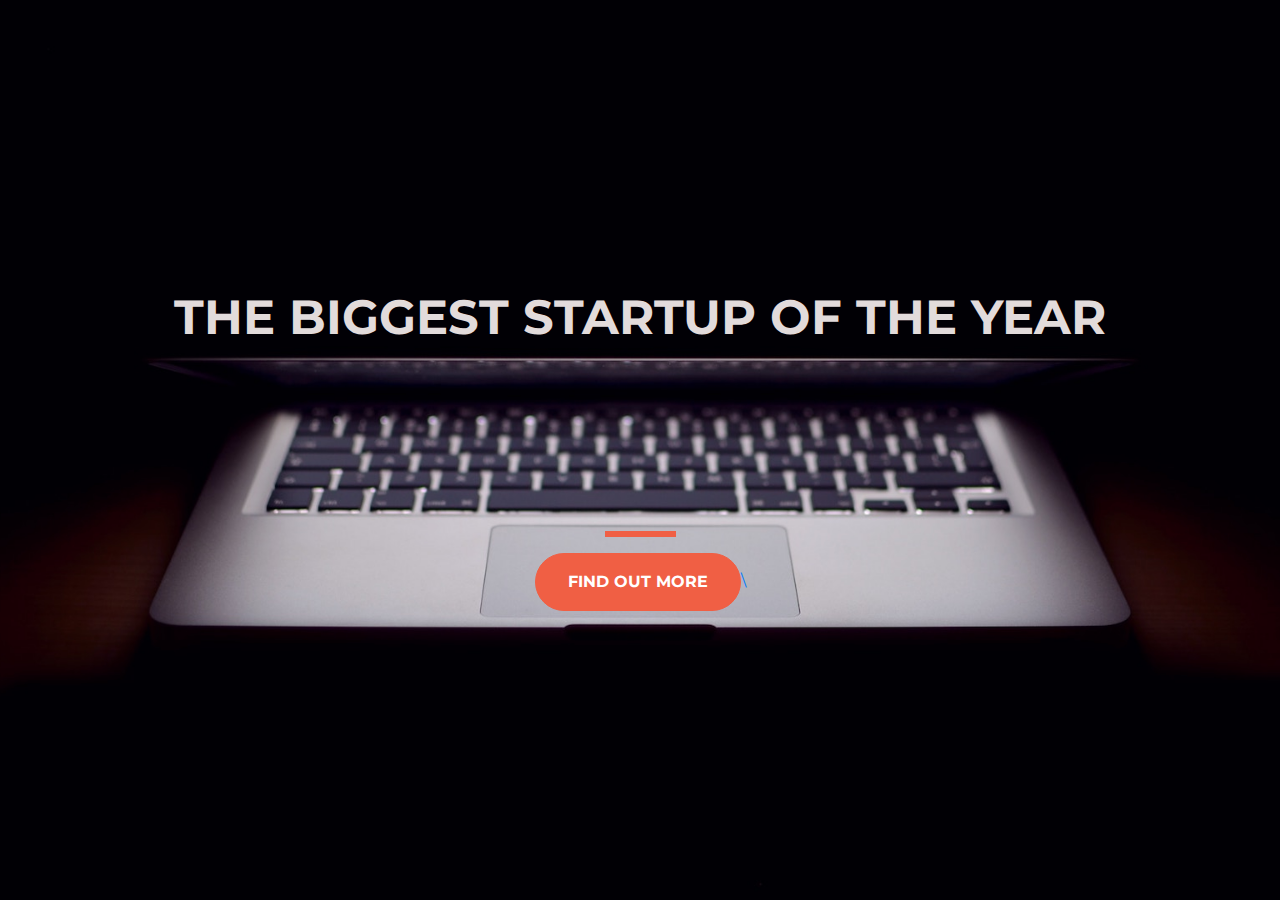
<file: index.html>
<!DOCTYPE html>
<html lang="en">
  <head>
    <title>Startup</title>
    <meta charset="utf-8">
    <meta name="viewport" content="width=device-width, initial-scale=1, shrink-to-fit=no">

    <!-- Google Fonts -->
    <link href="https://fonts.googleapis.com/css?family=Montserrat" rel="stylesheet">

    <!-- Bootstrap CSS from a CDN. This way you don't have to include the bootstrap file yourself -->
    <link rel="stylesheet" href="https://stackpath.bootstrapcdn.com/bootstrap/4.3.1/css/bootstrap.min.css" integrity="sha384-ggOyR0iXCbMQv3Xipma34MD+dH/1fQ784/j6cY/iJTQUOhcWr7x9JvoRxT2MZw1T" crossorigin="anonymous">
    
    <!-- Your own stylesheet -->
    <link rel="stylesheet" type="text/css" href="style.css">
  </head>
  <body>
    <div class="container d-flex align-items-center">
      <div class="row">
        <header class="text-center col-12">
          <h1 class="text-uppercase" ><strong> the biggest startup of the year </strong></h1>
        </header>

        <div class="buffer col-12"></div>

        <section class="text-center col-12">
          <hr>
          
          <a href="home.html">
            <button class="text-uppercase btn btn-danger btn-xl">find out more</button>\
          </a>
          
        </section>
      </div>
    </div>
  </body>
</html>
</file>
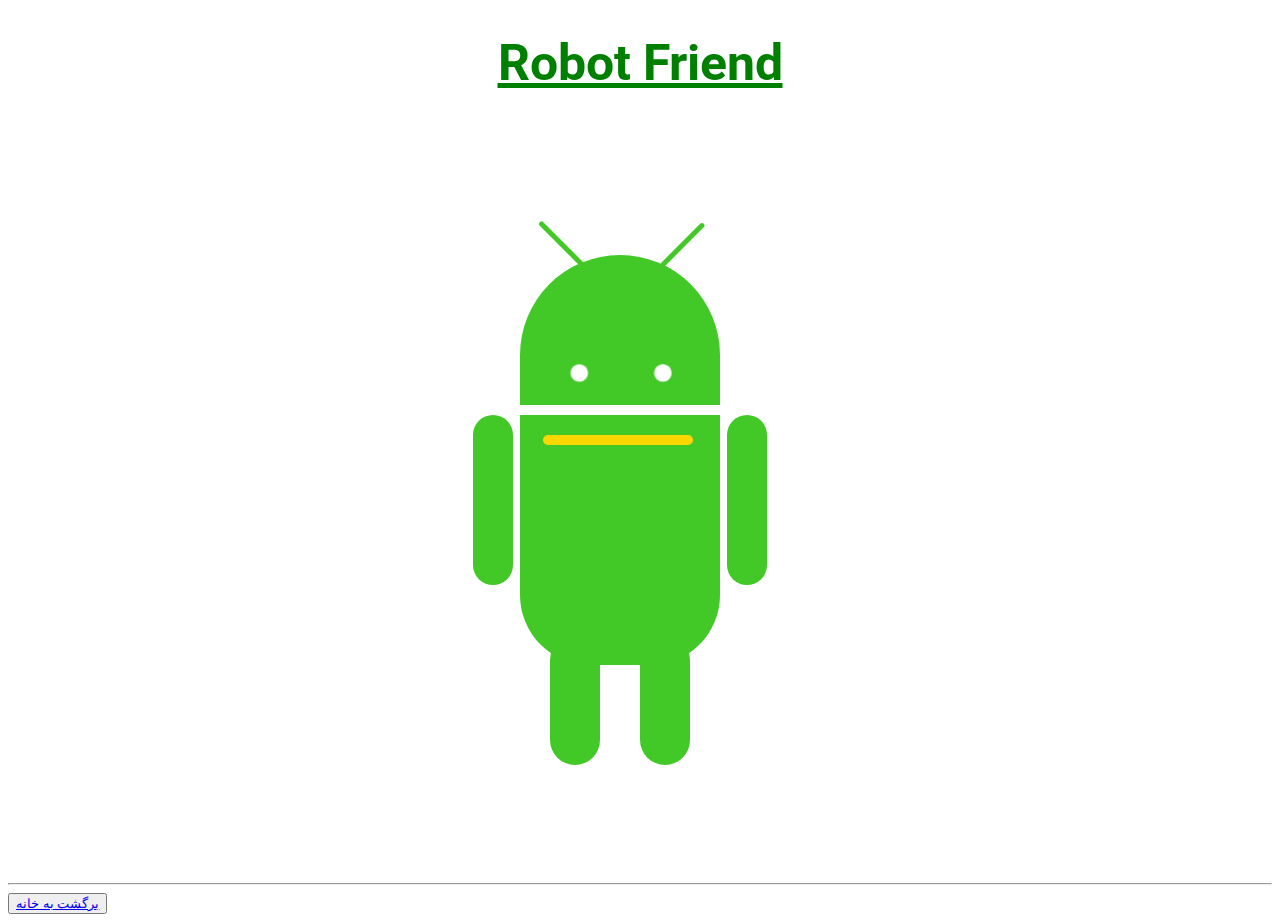
<file: android.html>
<!DOCTYPE html>
<html lang="en">
<head>
    <meta charset="UTF-8">
    <meta http-equiv="X-UA-Compatible" content="IE=edge">
    <meta name="viewport" content="width=device-width, initial-scale=1.0">
    <title>robot friend</title>
    <link rel="stylesheet" href="roboandroid.css">
    <link rel="preconnect" href="https://fonts.googleapis.com">
    <link rel="preconnect" href="https://fonts.gstatic.com" crossorigin>
    <link href="https://fonts.googleapis.com/css2?family=Gulzar&family=Noto+Nastaliq+Urdu:wght@500&family=Roboto:ital,wght@1,300;1,500&display=swap" rel="stylesheet">
</head>
<body>
    <h1>Robot Friend</h1>
    <div class="robot">
        <div class="android">
            <div class="shakhak">
                <div class="right-shakhak"></div>
                <div class="left-shakhak"></div>
            </div>
            <div class="head">
                <div class="eyes">
                    <div class="right-eye"></div>
                    <div class="left-eye"></div>
                </div>
            </div>
            <div class="upper-body">
                <div class="body">
                    <div class="smile"></div>
                </div>
                <div class="arm">
                    <div class="right-arm"></div>
                    <div class="left-arm"></div>
                </div>
            </div>
            <div class="lower-body">
                <div class="right-leg"></div>
                <div class="left-leg"></div>
            </div>
        </div>
    </div><hr>
    <button><a href="home.html">برگشت به خانه</a></button>

</body>
</html>
</file>
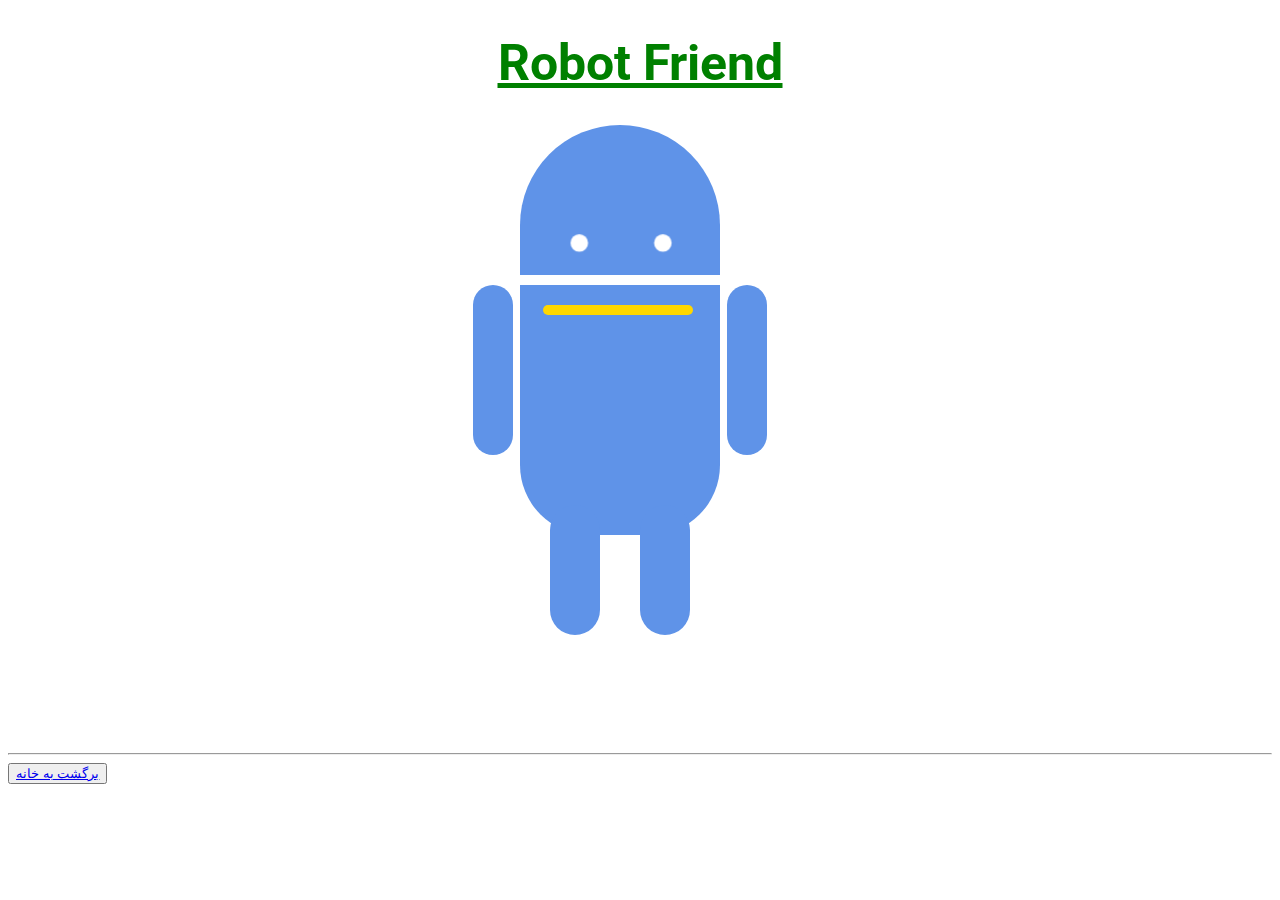
<file: blue.html>
<!DOCTYPE html>
<html lang="en">
<head>
    <meta charset="UTF-8">
    <meta http-equiv="X-UA-Compatible" content="IE=edge">
    <meta name="viewport" content="width=device-width, initial-scale=1.0">
    <title>robot friend</title>
    <link rel="stylesheet" href="blue.css">
    <link rel="preconnect" href="https://fonts.googleapis.com">
    <link rel="preconnect" href="https://fonts.gstatic.com" crossorigin>
    <link href="https://fonts.googleapis.com/css2?family=Gulzar&family=Noto+Nastaliq+Urdu:wght@500&family=Roboto:ital,wght@1,300;1,500&display=swap" rel="stylesheet">
</head>
<body>
    <h1>Robot Friend</h1>
    <div class="robot">
        <div class="android">
            <div class="head">
                <div class="eyes">
                    <div class="right-eye"></div>
                    <div class="left-eye"></div>
                </div>
            </div>
            <div class="upper-body">
                <div class="body">
                    <div class="smile"></div>
                </div>
                <div class="arm">
                    <div class="right-arm"></div>
                    <div class="left-arm"></div>
                </div>
            </div>
            <div class="lower-body">
                <div class="right-leg"></div>
                <div class="left-leg"></div>
            </div>
        </div>
    </div><hr>
    <button><a href="home.html">برگشت به خانه</a></button>
</body>
</html>
</file>
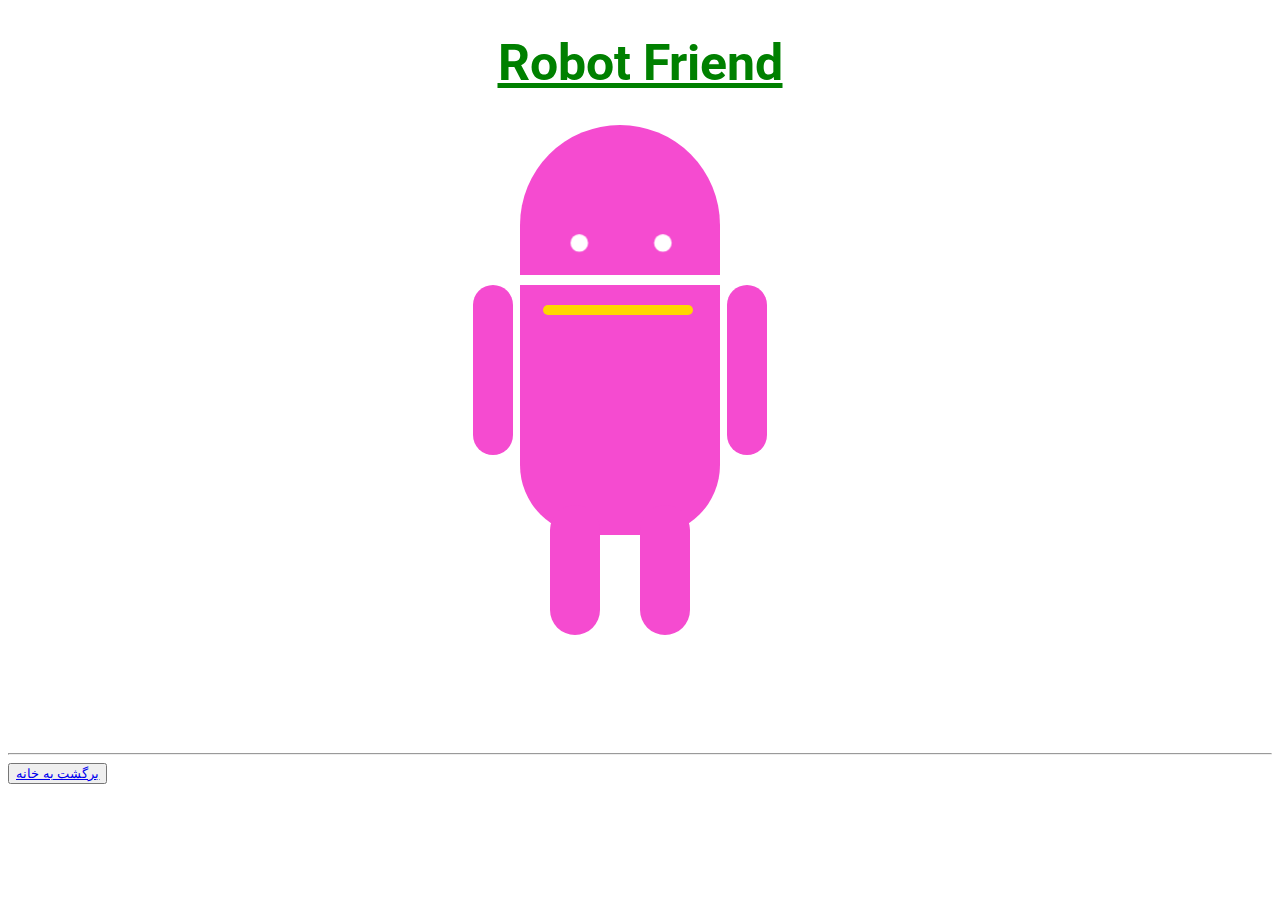
<file: pink.html>
<!DOCTYPE html>
<html lang="en">
<head>
    <meta charset="UTF-8">
    <meta http-equiv="X-UA-Compatible" content="IE=edge">
    <meta name="viewport" content="width=device-width, initial-scale=1.0">
    <title>robot friend</title>
    <link rel="stylesheet" href="pink.css">
    <link rel="preconnect" href="https://fonts.googleapis.com">
    <link rel="preconnect" href="https://fonts.gstatic.com" crossorigin>
    <link href="https://fonts.googleapis.com/css2?family=Gulzar&family=Noto+Nastaliq+Urdu:wght@500&family=Roboto:ital,wght@1,300;1,500&display=swap" rel="stylesheet">
</head>
<body>
    <h1>Robot Friend</h1>
    <div class="robot">
        <div class="android">
            <div class="head">
                <div class="eyes">
                    <div class="right-eye"></div>
                    <div class="left-eye"></div>
                </div>
            </div>
            <div class="upper-body">
                <div class="body">
                    <div class="smile"></div>
                </div>
                <div class="arm">
                    <div class="right-arm"></div>
                    <div class="left-arm"></div>
                </div>
            </div>
            <div class="lower-body">
                <div class="right-leg"></div>
                <div class="left-leg"></div>
            </div>
        </div>
    </div>
    <hr>
    <button><a href="home.html">برگشت به خانه</a></button>
</body>
</html>
</file>
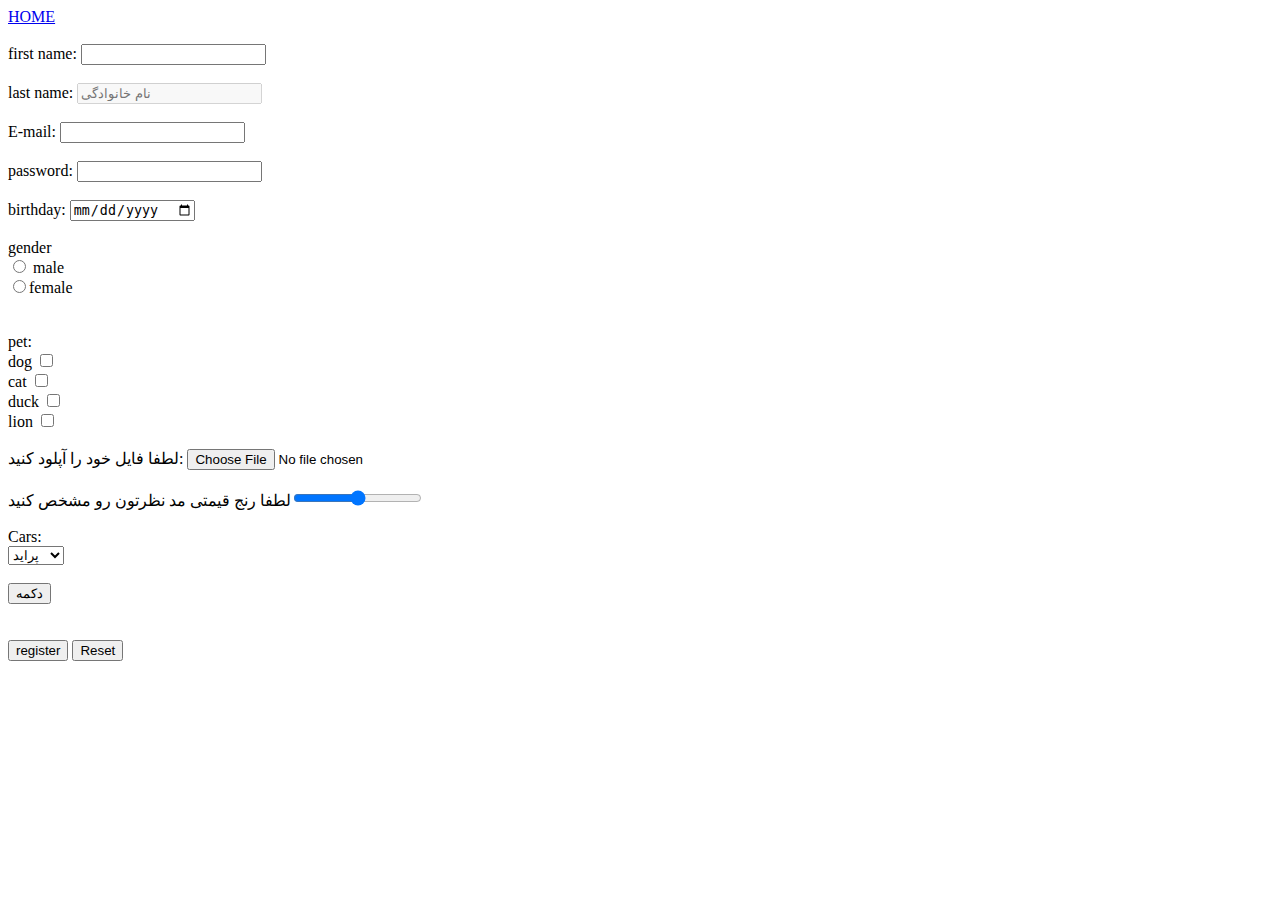
<file: register.html>
<!DOCTYPE html>
<html lang="fa">

<head>
    <meta charset="UTF-8">
    <meta http-equiv="X-UA-Compatible" content="IE=edge">
    <meta name="viewport" content="width=device-width, initial-scale=1.0">
    <title>register</title>
    <a href="home.html">HOME</a>
    
</head>

<body>
    <br><br>
    <!-- use post not GET -->
    <form action="../../4. HTML5/practise/index.html" method="">
        first name: <input type="text" name="fname" autocomplete="off"><br><br>
        last name: <input type="text" name="lname" disabled placeholder="نام خانوادگی"><br><br>
        E-mail: <input type="email" name="email" id="" required><br><br>
        password: <input type="password" name="pass" id="" required minlength="7"><br><br>
        <!-- required=necessary -->
        birthday: <input type="date" name="birthday" id="tavalod"><br><br>

        <!--  در فرم درست کردن، طبقه بندی گزینه ها با نام هست و اتریبیوت والیو برای اسم گزینه انتخاب شده ست-->
        gender <br>
            <input type="radio" name="gender" id="" value="male"> male<br>
            <input type="radio" name="gender" id="" value="female">female<br><br><br>

        pet: <br>
            dog <input type="checkbox" name="pet" value="dog"><br>
            cat <input type="checkbox" name="pet" value="cat"><br>
            duck <input type="checkbox" name="pet" value="duck"><br>
            lion <input type="checkbox" name="pet" value="lion"><br><br>

        لطفا فایل خود را آپلود کنید: <input type="file" accept=".mkv,.mp4"><br><br>
        <!-- choose favorite color: <input type="color" name="" id=""><br><br> -->
        <!-- تاریخ و ساعت قرار خود را وارد کنید<input type="datetime-local" name="" id=""><br><br> -->
        لطفا رنج قیمتی مد نظرتون رو مشخص کنید<input type="range" name="" id=""><br><br>
        
        Cars: <br>
        <select name="Cars" id="">
            <option value="pride" name="pride">پراید</option>
            <option value="samand" name="samand">سمند</option>
            <option value="nissan" name="nissan">نیسان</option>
            <option value="pegue" name="pegue">پژو</option>

        </select><br><br>
        <input type="button" value="دکمه"><br><br><br>
        <input type="submit" value="register">
        <input type="reset" name="" id="">

    </form>
</body>

</html>
</file>
<file: style.css>
body,
html {
  width: 100%;
  height: 100%;
  font-family: 'Montserrat', sans-serif;
  background: url(header.jpg) no-repeat center center fixed;
  -webkit-background-size: cover;
  -moz-background-size: cover;
  -o-background-size: cover;
  background-size: cover;
}
h1 {
  color: #e2dbdb;
  font-size: 3rem;
}
.btn-xl {
  padding: 1rem 2rem;
  font-weight: 700;
  border-radius: 300px;
  background-color: #F05F44;
  border-color: #F05F44;
}
.btn-xl:hover{
  background-color: #ee4b08;
  border-color: #ee4b08;
  border-width: 4px;
}
hr{
  border: 3px solid #F05F44;
  max-width: 65px;
}
.container {
  height: 100%;
}
.buffer {
  height: 10rem;
}
/* a{
  text-decoration: none;
  color: #e2dbdb;
} */
/* a:hover {
  text-decoration: none;
  color: #e2dbdb;
} */
</file>
<file: roboandroid.css>
/* :root {
    color-scheme: dark;
} */
h1{
    font-family: 'roboto',sans-serif;
    text-align: center;
    text-decoration: underline;
    font-size: 50px;
    color: green;
}
.robot{
    display: flex;
    flex-wrap: wrap;
    justify-content: center;
    /* border: 15px solid green;
    padding: 0 auto;
    margin-left: 290px;
    margin-right: 300px;
    margin-top: 20px; */
    margin: 0 auto;
}
.head,.body,.left-arm,.right-arm,.right-leg,.left-leg{
    background-color: rgb(66, 201, 39);
}
.right-eye,.left-eye{
    background-color: white;
    width: 16px;
    height: 16px;
    border-radius: 16px;
    position: relative;
    top: 100px;
}
.head{
    width: 200px;
    height: 150px;
    border-radius: 150px 150px 0 0;
}
.eyes{
    display: flex;
    /* flex-wrap: wrap;
    justify-content: center; */
    transform: scale(1.1);
    transition: all 1s;
}
.right-eye{
    left: 55px;
}
.left-eye {
    left: 115px;
}
.upper-body{
    display: flex;
    flex-wrap: wrap;
    position: relative;
}
.body{
    width: 200px;
    height: 250px;
    border-radius: 0 0 70px 70px;
    margin-top: 10px;
}   
.right-arm,.left-arm{
    width: 40px;
    height: 170px;
    border-radius: 40px;
    position: relative;
}
.left-arm{
    left: 7px;
    top: -160px;
}
.right-arm {
    right: 247px;
    top: 10px;
}
.lower-body {
    display: flex;
    flex-wrap: wrap;
}
.left-leg,.right-leg{
    width: 50px;
    height: 130px;
    border-radius: 80px;
    position: relative;
    transition: all 1s;
}
.right-leg{
    left: 30px;
    top: -110px;
}
.left-leg {
    left: 70px;
    top: -110px;
}
.right-leg:hover {
    rotate: 20deg;
}
.left-leg:hover{
    rotate: -20deg;
}
.android{
    transition: all 1s;
}
/* .android:hover{
    transform: scale(0.7);
} */
.head:hover {
    width: 250px;
    transition: 1s ease-in-out;

}
/* .upper-body:hover{
    right-arm(
        transition: rotate: (45deg);
    )
    legt-arm(
        transition: rotate: (-45deg);
        )
} */
.right-arm:hover{
    transform: rotate(20deg);
    transition: all 2s;
}
.left-arm:hover {
    transform: rotate(-20deg);
    transition: all 2s;
}
.head{
    justify-content: left;
    left: 800px;
}
.smile{
    background-color: gold;
    width: 150px;
    height: 10px;
    border-radius: 10px;
    left: 23px;
    top: 20px;
    position: relative;
}
.smile:hover{
    transition: all 2s;
    height: 75px;
    border-radius: 0 0 75px 75px;
}
/* .right-eye,.left-eye:hover{
    transition: all 1s;
    transform: scale(1.5)
} */

.right-shakhak{
    background-color: rgb(66, 201, 39);
    width: 5px;
    height: 70px;
    border-radius: 60px;
    rotate: -45deg;
    position: relative;
    top: 87px;
    left: 42px;
}
.left-shakhak {
    background-color: rgb(66, 201, 39);
    width: 5px;
    height: 60px;
    border-radius: 60px;
    rotate: +45deg;
    position: relative;
    top: 20px;
    left: 160px;
}
.shakhak:hover {
    transition: all 1s;
    transform: scale(1.2);
}
</file>
<file: blue.css>
/* :root {
    color-scheme: dark;
} */
h1{
    font-family: 'roboto',sans-serif;
    text-align: center;
    text-decoration: underline;
    font-size: 50px;
    color: green;
}
.robot{
    display: flex;
    flex-wrap: wrap;
    justify-content: center;
    /* border: 15px solid green;
    padding: 0 auto;
    margin-left: 290px;
    margin-right: 300px;
    margin-top: 20px; */
}
.head,.body,.left-arm,.right-arm,.right-leg,.left-leg{
    background-color: #5f93e8;
}
.right-eye,.left-eye{
    background-color: white;
    width: 16px;
    height: 16px;
    border-radius: 16px;
    position: relative;
    top: 100px;
}
.head{
    width: 200px;
    height: 150px;
    border-radius: 150px 150px 0 0;
}
.eyes{
    display: flex;
    /* flex-wrap: wrap;
    justify-content: center; */
    transform: scale(1.1);
    transition: all 1s;
}
.right-eye{
    left: 55px;
}
.left-eye {
    left: 115px;
}
.upper-body{
    display: flex;
    flex-wrap: wrap;
    position: relative;
}
.body{
    width: 200px;
    height: 250px;
    border-radius: 0 0 70px 70px;
    margin-top: 10px;
}   
.right-arm,.left-arm{
    width: 40px;
    height: 170px;
    border-radius: 40px;
    position: relative;
}
.left-arm{
    left: 7px;
    top: -160px;
}
.right-arm {
    right: 247px;
    top: 10px;
}
.lower-body {
    display: flex;
    flex-wrap: wrap;
}
.left-leg,.right-leg{
    width: 50px;
    height: 130px;
    border-radius: 80px;
    position: relative;
    transition: all 1s;
}
.right-leg{
    left: 30px;
    top: -110px;
}
.left-leg {
    left: 70px;
    top: -110px;
}
.right-leg:hover {
    rotate: 20deg;
}
.left-leg:hover{
    rotate: -20deg;
}
.android{
    transition: all 1s;
}
/* .android:hover{
    transform: scale(0.7);
} */
.head:hover {
    width: 250px;
    transition: 1s ease-in-out;

}
/* .upper-body:hover{
    right-arm(
        transition: rotate: (45deg);
    )
    legt-arm(
        transition: rotate: (-45deg);
        )
} */
.right-arm:hover{
    transform: rotate(20deg);
    transition: all 2s;
}
.left-arm:hover {
    transform: rotate(-20deg);
    transition: all 2s;
}
.head{
    justify-content: left;
    left: 800px;
}
.smile{
    background-color: gold;
    width: 150px;
    height: 10px;
    border-radius: 10px;
    left: 23px;
    top: 20px;
    position: relative;
}
.smile:hover{
    transition: all 2s;
    height: 75px;
    border-radius: 0 0 75px 75px;
}
/* .right-eye,.left-eye:hover{
    transition: all 1s;
    transform: scale(1.5)
} */
</file>
<file: pink.css>
/* :root {
    color-scheme: dark;
} */
h1{
    font-family: 'roboto',sans-serif;
    text-align: center;
    text-decoration: underline;
    font-size: 50px;
    color: green;
}
.robot{
    display: flex;
    flex-wrap: wrap;
    justify-content: center;
    /* border: 15px solid green;
    padding: 0 auto;
    margin-left: 290px;
    margin-right: 300px;
    margin-top: 20px; */
}
.head,.body,.left-arm,.right-arm,.right-leg,.left-leg{
    background-color: #f54bd0;
}
.right-eye,.left-eye{
    background-color: white;
    width: 16px;
    height: 16px;
    border-radius: 16px;
    position: relative;
    top: 100px;
}
.head{
    width: 200px;
    height: 150px;
    border-radius: 150px 150px 0 0;
}
.eyes{
    display: flex;
    /* flex-wrap: wrap;
    justify-content: center; */
    transform: scale(1.1);
    transition: all 1s;
}
.right-eye{
    left: 55px;
}
.left-eye {
    left: 115px;
}
.upper-body{
    display: flex;
    flex-wrap: wrap;
    position: relative;
}
.body{
    width: 200px;
    height: 250px;
    border-radius: 0 0 70px 70px;
    margin-top: 10px;
}   
.right-arm,.left-arm{
    width: 40px;
    height: 170px;
    border-radius: 40px;
    position: relative;
}
.left-arm{
    left: 7px;
    top: -160px;
}
.right-arm {
    right: 247px;
    top: 10px;
}
.lower-body {
    display: flex;
    flex-wrap: wrap;
}
.left-leg,.right-leg{
    width: 50px;
    height: 130px;
    border-radius: 80px;
    position: relative;
    transition: all 1s;
}
.right-leg{
    left: 30px;
    top: -110px;
}
.left-leg {
    left: 70px;
    top: -110px;
}
.right-leg:hover {
    rotate: 20deg;
}
.left-leg:hover{
    rotate: -20deg;
}
.android{
    transition: all 1s;
}
/* .android:hover{
    transform: scale(0.7);
} */
.head:hover {
    width: 250px;
    transition: 1s ease-in-out;

}
/* .upper-body:hover{
    right-arm(
        transition: rotate: (45deg);
    )
    legt-arm(
        transition: rotate: (-45deg);
        )
} */
.right-arm:hover{
    transform: rotate(20deg);
    transition: all 2s;
}
.left-arm:hover {
    transform: rotate(-20deg);
    transition: all 2s;
}
.head{
    justify-content: left;
    left: 800px;
}
.smile{
    background-color: gold;
    width: 150px;
    height: 10px;
    border-radius: 10px;
    left: 23px;
    top: 20px;
    position: relative;
}
.smile:hover{
    transition: all 2s;
    height: 75px;
    border-radius: 0 0 75px 75px;
}
/* .right-eye,.left-eye:hover{
    transition: all 1s;
    transform: scale(1.5)
} */
</file>
